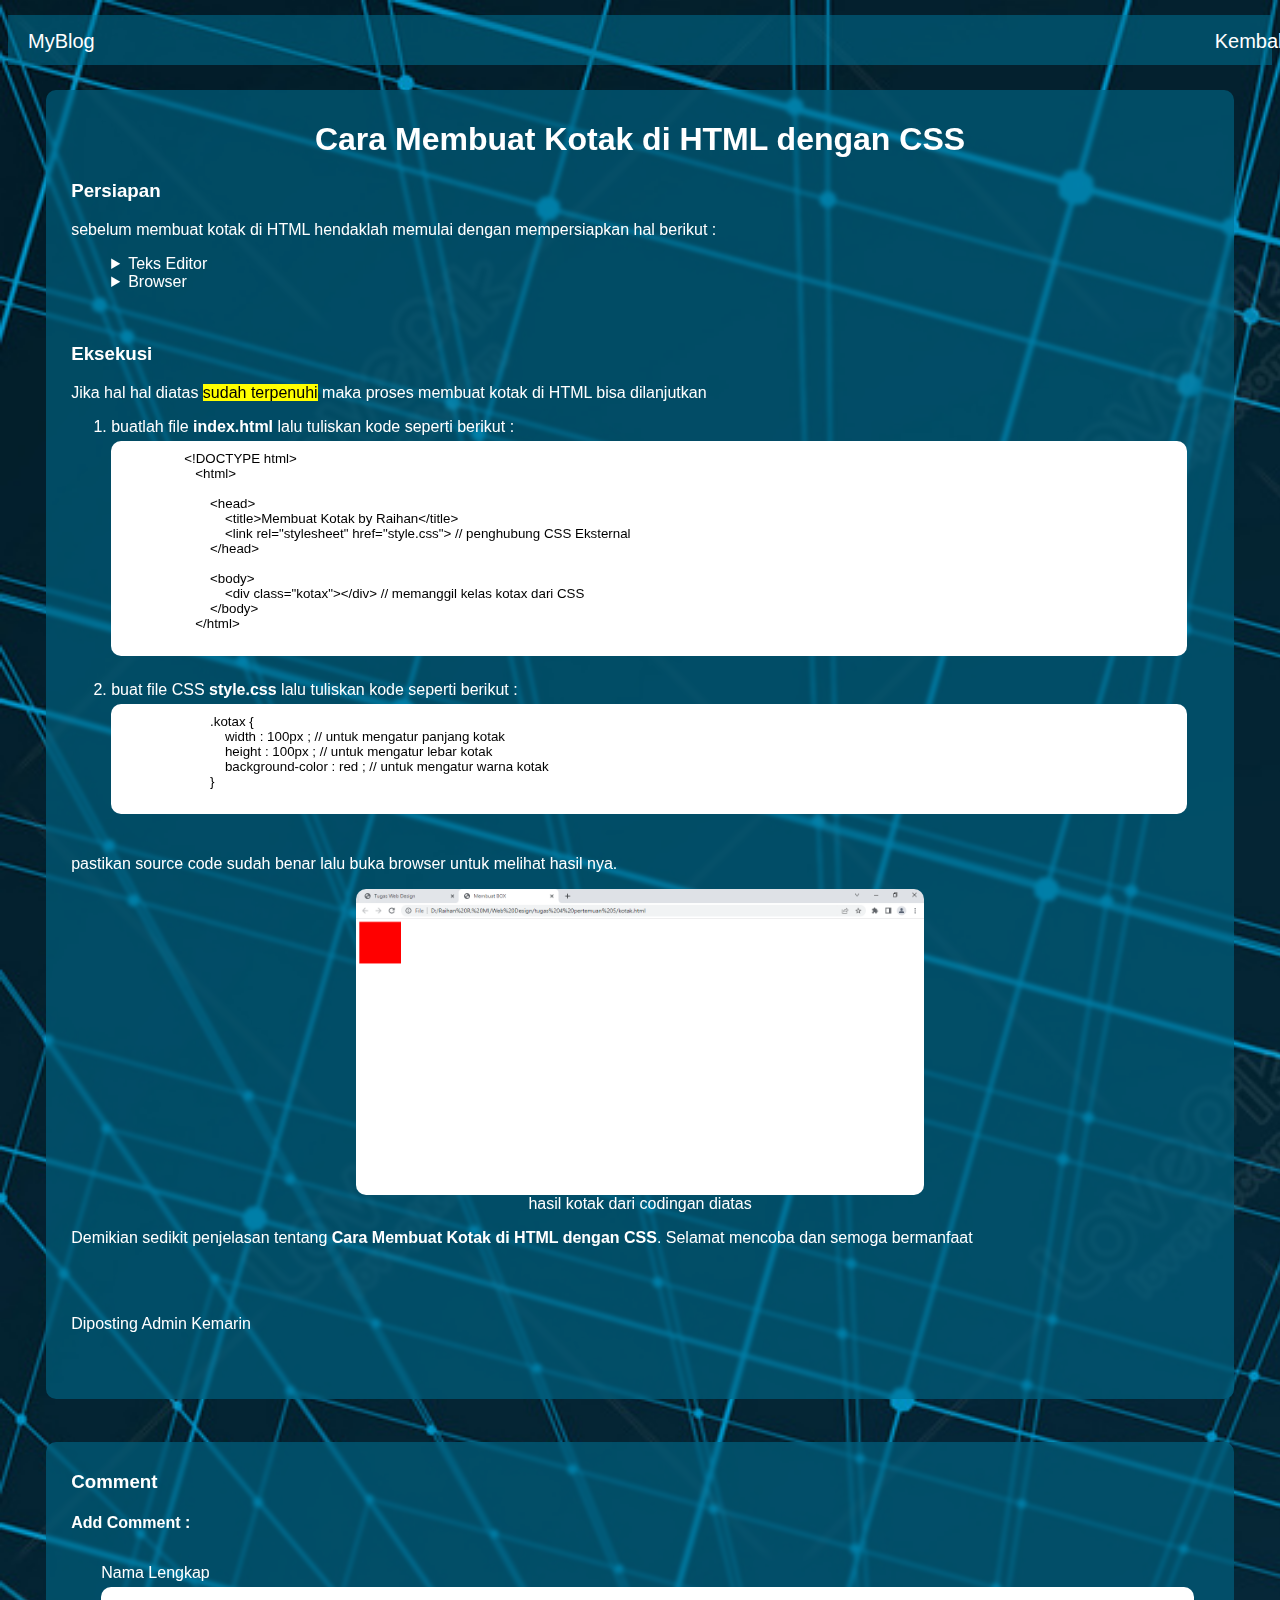
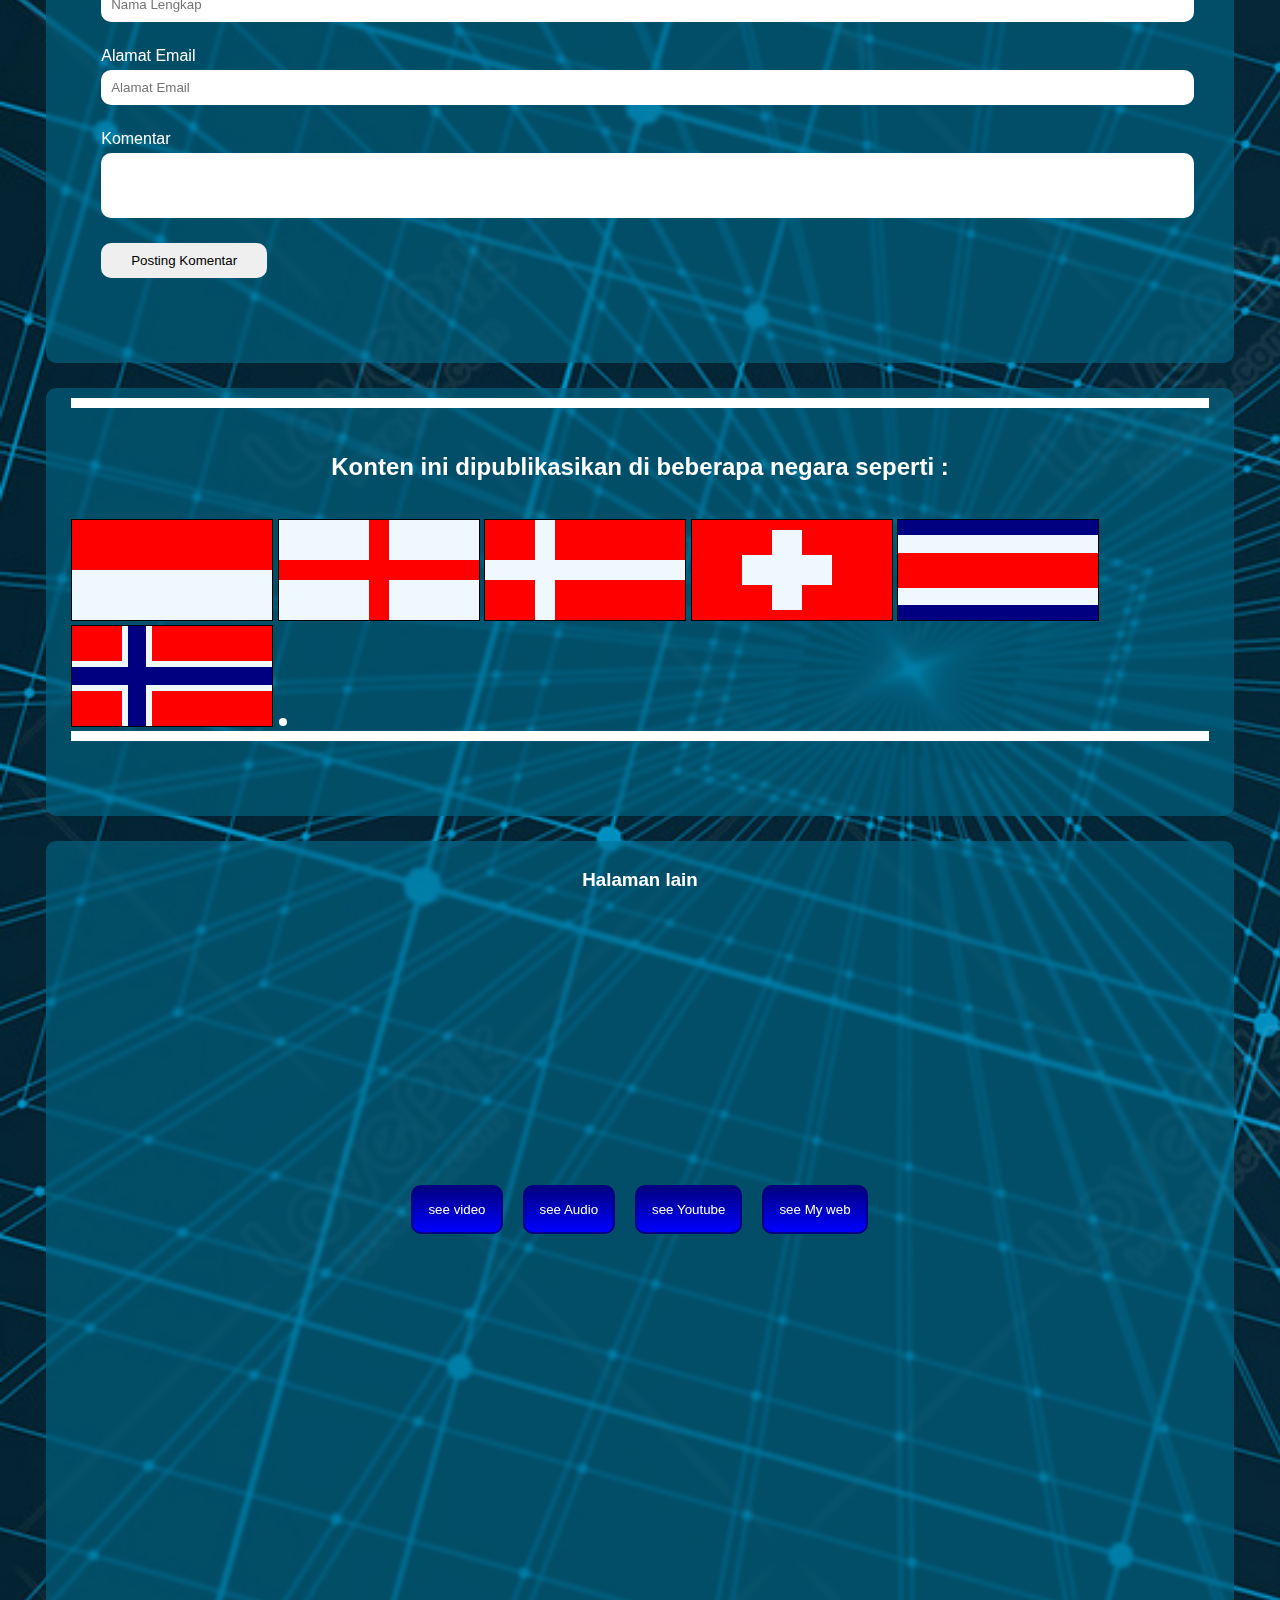
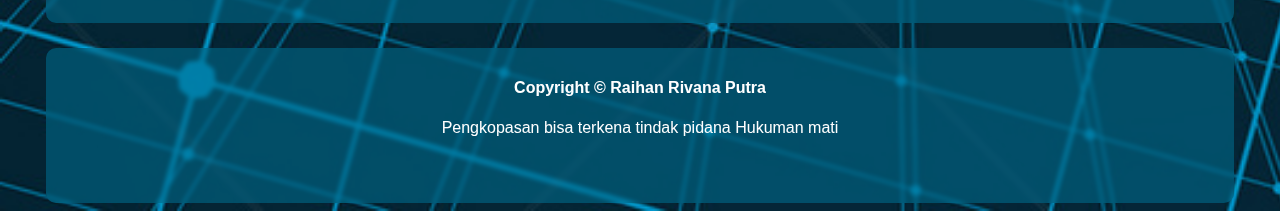
<file: new/index.html>
<html>

<head>
    <title>Tugas Web Design</title>
    <link rel="stylesheet" href="style.css">
</head>

<body>
    <nav>
        <div class="navbar">
            <div class="judul">
                <a href="index.html">MyBlog</a>
            </div>
            <ul>
                <li>
                    <a href="../index.html">Kembali</a>
                </li>
            </ul>
        </div>
    </nav>
    <section>
        <h1>
            Cara Membuat Kotak di HTML dengan CSS
        </h1>
        <article>
            <h3>Persiapan</h3>
            <p>sebelum membuat kotak di HTML hendaklah memulai dengan mempersiapkan hal berikut :</p>
            <ul>
                <li>
                    <details>
                        <summary>Teks Editor</summary>
                        <p>anda bisa menggunakan teks editor seperti notepad++, Sublime Text, Visual Studio Code, Atom,
                            dan
                            lain lain</p>
                    </details>
                </li>

                <li>
                    <details>
                        <summary> Browser </summary>
                        <p>untuk browser harap menggunakan browser yang mensupport CSS seperti Google Chrome, Mozilla
                            Firefox, Brave Browser, Dan lain lain</p>
                    </details>
                </li>

            </ul>
            <br>
        </article>
        <h3>
            Eksekusi
        </h3>
        <p>Jika hal hal diatas <mark> sudah terpenuhi</mark> maka proses membuat kotak di HTML bisa dilanjutkan</p>
        <ol>
            <li> buatlah file <b>index.html</b> lalu tuliskan kode seperti berikut : </li>
            <textarea cols="50" rows="13">
                 <!DOCTYPE html>
                    <html>
                        
                        <head>
                            <title>Membuat Kotak by Raihan</title>
                            <link rel="stylesheet" href="style.css"> // penghubung CSS Eksternal
                        </head>
                        
                        <body>
                            <div class="kotax"></div> // memanggil kelas kotax dari CSS
                        </body>
                    </html>
                    </textarea>
            <li> buat file CSS <b>style.css</b> lalu tuliskan kode seperti berikut : </li>
            <textarea cols="50" rows="6">
                        .kotax {
                            width : 100px ; // untuk mengatur panjang kotak
                            height : 100px ; // untuk mengatur lebar kotak
                            background-color : red ; // untuk mengatur warna kotak
                        }
                    </textarea>

        </ol>
        <p>
            pastikan source code sudah benar lalu buka browser untuk melihat hasil nya.
        </p>
        <figure>
            <img src="./hasil.PNG" alt="hasil" width="50%" loading="lazy">
            <figcaption>hasil kotak dari codingan diatas</figcaption>
        </figure>

        <p>Demikian sedikit penjelasan tentang <b>Cara Membuat Kotak di HTML dengan CSS</b>. Selamat mencoba dan semoga
            bermanfaat</p>
        <br><br>
        <p>
            Diposting Admin <time datetime="2023-04-04 10:40">Kemarin</time>
        </p>
    </section>
    <br>
    <section>
        <h3>
            Comment
        </h3>
        <h4>Add Comment : </h4>
        <form action="" method="post">
            <label for="nama">Nama Lengkap</label>
            <input type="text" for="nama" placeholder="Nama Lengkap" required>
            <label for="email">Alamat Email</label>
            <input type="text" for="email" placeholder="Alamat Email" required>
            <label for="comment">Komentar</label>
            <textarea name="comment" rows="3"></textarea>

            <button>Posting Komentar</button>
        </form>
    </section>

    <section>
        <svg width="100%" height="35">
            <rect width="9999999" height="10" fill="white" />
            Browser mu gak support SVG
        </svg>
        <h2 style="text-align: center;">Konten ini dipublikasikan di beberapa negara seperti : </h2>
        <br>
        <canvas id="indo" width="200" height="100" style="border:1px solid #000000;"></canvas>

        <canvas id="engl" width="200" height="100" style="border:1px solid #000000;"></canvas>

        <canvas id="denm" width="200" height="100" style="border:1px solid #000000;"></canvas>

        <canvas id="swis" width="200" height="100" style="border:1px solid #000000;"></canvas>

        <canvas id="cc" width="200" height="100" style="border:1px solid #000000;"></canvas>

        <canvas id="norwey" width="200" height="100" style="border:1px solid #000000;"></canvas>
        <svg height="10" width="10">
            <circle cx="5" cy="5" r="4" fill="white" />
        </svg><br>
        <svg width="100%" height="35">
            <rect width="9999999" height="10" fill="white" />
            Browser mu gak support SVG
        </svg>
    </section>
    <script>
        var indonesia = document.getElementById("indo");
        var ctx = indonesia.getContext("2d");
        var ctx2 = indonesia.getContext("2d");

        ctx.fillStyle = "aliceblue";
        ctx.fillRect(0, 0, 200, 100);
        ctx.fillStyle = "red";
        ctx.fillRect(0, 0, 200, 50);

        var denmark = document.getElementById("denm");
        var ctx1 = denmark.getContext("2d");
        var ctx2 = denmark.getContext("2d");
        var ctx3 = denmark.getContext("2d");
        var ctx4 = denmark.getContext("2d");
        ctx1.fillStyle = "red";
        ctx1.fillRect(0, 0, 200, 40);
        ctx2.fillStyle = "aliceblue";
        ctx2.fillRect(0, 40, 200, 20);
        ctx3.fillStyle = "red";
        ctx3.fillRect(0, 60, 200, 40);
        ctx4.fillStyle = "aliceblue";
        ctx4.fillRect(50, 0, 20, 100);



        var england = document.getElementById("engl");
        var ctx1 = england.getContext("2d");
        var ctx2 = england.getContext("2d");
        var ctx3 = england.getContext("2d");
        var ctx4 = england.getContext("2d");
        ctx1.fillStyle = "aliceblue";
        ctx1.fillRect(0, 0, 200, 40);
        ctx2.fillStyle = "red";
        ctx2.fillRect(0, 40, 200, 20);
        ctx3.fillStyle = "aliceblue";
        ctx3.fillRect(0, 60, 200, 40);
        ctx4.fillStyle = "red";
        ctx4.fillRect(90, 0, 20, 100);

        var swiss = document.getElementById("swis");
        var ctx1 = swiss.getContext("2d");
        var ctx2 = swiss.getContext("2d");
        var ctx3 = swiss.getContext("2d");
        var ctx4 = swiss.getContext("2d");
        ctx1.fillStyle = "red";
        ctx1.fillRect(0, 0, 200, 100);
        ctx2.fillStyle = "aliceblue";
        ctx2.fillRect(50, 35, 90, 30);

        ctx4.fillStyle = "aliceblue";
        ctx4.fillRect(80, 10, 30, 80);


        var costarica = document.getElementById("cc");
        var ctx1 = costarica.getContext("2d");
        var ctx2 = costarica.getContext("2d");
        var ctx3 = costarica.getContext("2d");
        var ctx4 = costarica.getContext("2d");
        ctx1.fillStyle = "navy";
        ctx1.fillRect(0, 0, 200, 100);
        ctx2.fillStyle = "aliceblue";
        ctx2.fillRect(0, 15, 200, 70);

        ctx4.fillStyle = "red";
        ctx4.fillRect(0, 33, 200, 35);

        var norwegia = document.getElementById("norwey");
        var ctx1 = norwegia.getContext("2d");
        var ctx2 = norwegia.getContext("2d");
        var ctx3 = norwegia.getContext("2d");
        var ctx4 = norwegia.getContext("2d");
        var ctx5 = norwegia.getContext("2d");


        ctx1.fillStyle = "red";
        ctx1.fillRect(0, 0, 200, 100);
        ctx2.fillStyle = "aliceblue";
        ctx2.fillRect(0, 35, 200, 30);

        ctx3.fillStyle = "aliceblue";
        ctx3.fillRect(50, 0, 30, 100);
        ctx5.fillStyle = "navy";
        ctx5.fillRect(56, 0, 18, 100);
        ctx4.fillStyle = "navy";
        ctx4.fillRect(0, 41, 200, 18);
    </script>
    <section>
        <center>
            <h3>Halaman lain </h3>
            <iframe src="./index2.html" frameborder="0" width="75%" height="75%"></iframe>
        </center>
    </section>
    <footer>
        <section style="text-align: center;">
            <h4>Copyright &copy; Raihan Rivana Putra</h4>
            <p> Pengkopasan bisa terkena tindak pidana Hukuman mati</p>
        </section>
    </footer>
</body>


</html>
</file>
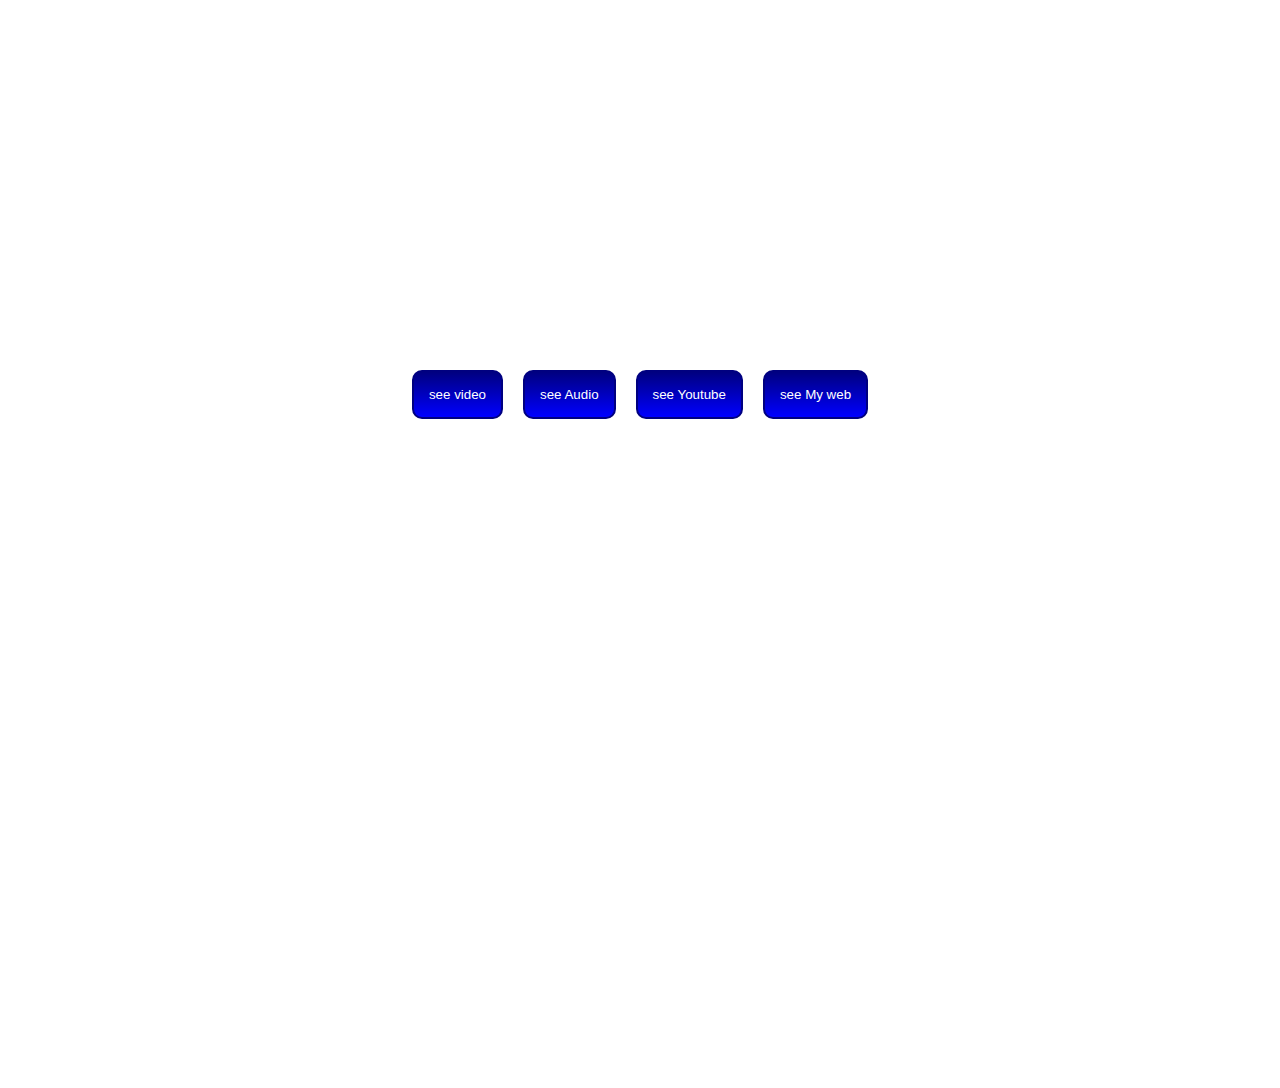
<file: new/index2.html>
<!DOCTYPE html>
<html lang="en">

<head>

    <script src="./script.js"></script>
    <!-- <link rel="stylesheet" href="./style.css"> -->
    <title>Document</title>
</head>
<style>
    .container {
        width: 100%;
        height: 80vh;
    }

    .centered {
        display: flex;
        align-items: center;
        justify-content: center;
        margin-top: 40vh;
    }

    button,
    a {
        padding: 15px;
        margin: 10px;
        outline: none;
        color: white;
        background: linear-gradient(navy, blue);
        border: 2px solid navy;
        border-radius: 10px;

    }

    button:hover,
    a:hover {
        color: navy;
        background: white;
        border: 2px solid navy;
        transition: 0.25s;
        font-weight: bold;
    }

    video {
        border-radius: 10px;
    }
</style>
<script>
    function muncul5() {

    }

    function muncul() {

        document.write(`<br><a href="./index2.html" style="padding: 15px; margin: 10px; outline: none; color: white;background: linear-gradient(navy, blue);  border: 2px solid navy; border-radius: 10px;text-decoration:none"> close video</a><br><br><br>
        <center>
            <video width="90%" height="auto" controls >
                <source src="./aset/16.Smooth Camera Follow in Unity - Tutorial.mp4" type="video/mp4">
                browser mu ga support video
            </video>
        </center>`);
    }
    function tutup() {
        document.write('<button onclick="muncul()"> see video</button>')
        document.write('<button onclick="muncul2()"> see Audio</button>')
        document.write('<button onclick="muncul3()"> see Youtube</button>')
        document.write('<button onclick="muncul4()"> see My web</button>')
    }
    function muncul2() {
        document.write(`<br><a href="./index2.html" style="padding: 15px; margin: 10px; outline: none; color: white;background: linear-gradient(navy, blue);  border: 2px solid navy; border-radius: 10px;text-decoration:none"> close audio</a><br><br><br>
        <audio controls>
            <source src="./aset/Suara Hujan Dan Petir  Untuk Terapi Tidur Dan Relax.mp3" type="audio/mpeg">
            Your browser does not support the audio element.
        </audio>  `);
    }
    function muncul3() {
        document.write(`<br><a href="./index2.html" style="padding: 15px; margin: 10px; outline: none; color: white;background: linear-gradient(navy, blue);  border: 2px solid navy; border-radius: 10px;text-decoration:none"> close youtube</a><br><br><br>
        <iframe width="450" height="300" src="https://www.youtube.com/embed/D1FOPvcBIp8"></iframe> `);
    }
    function muncul4() {
        document.write(`<br><a href="./index2.html" style="padding: 15px; margin: 10px; outline: none; color: white;background: linear-gradient(navy, blue);  border: 2px solid navy; border-radius: 10px;text-decoration:none"> close web</a><br><br><br>
        <embed width="100%" height="90%" src="https://ordinalblog.netlify.app/">`);
    }
</script>

<body>
    <div class="container">
        <div class="centered">
            <script>
                tutup();
            </script>
        </div>
    </div>
</body>

</html>
</file>
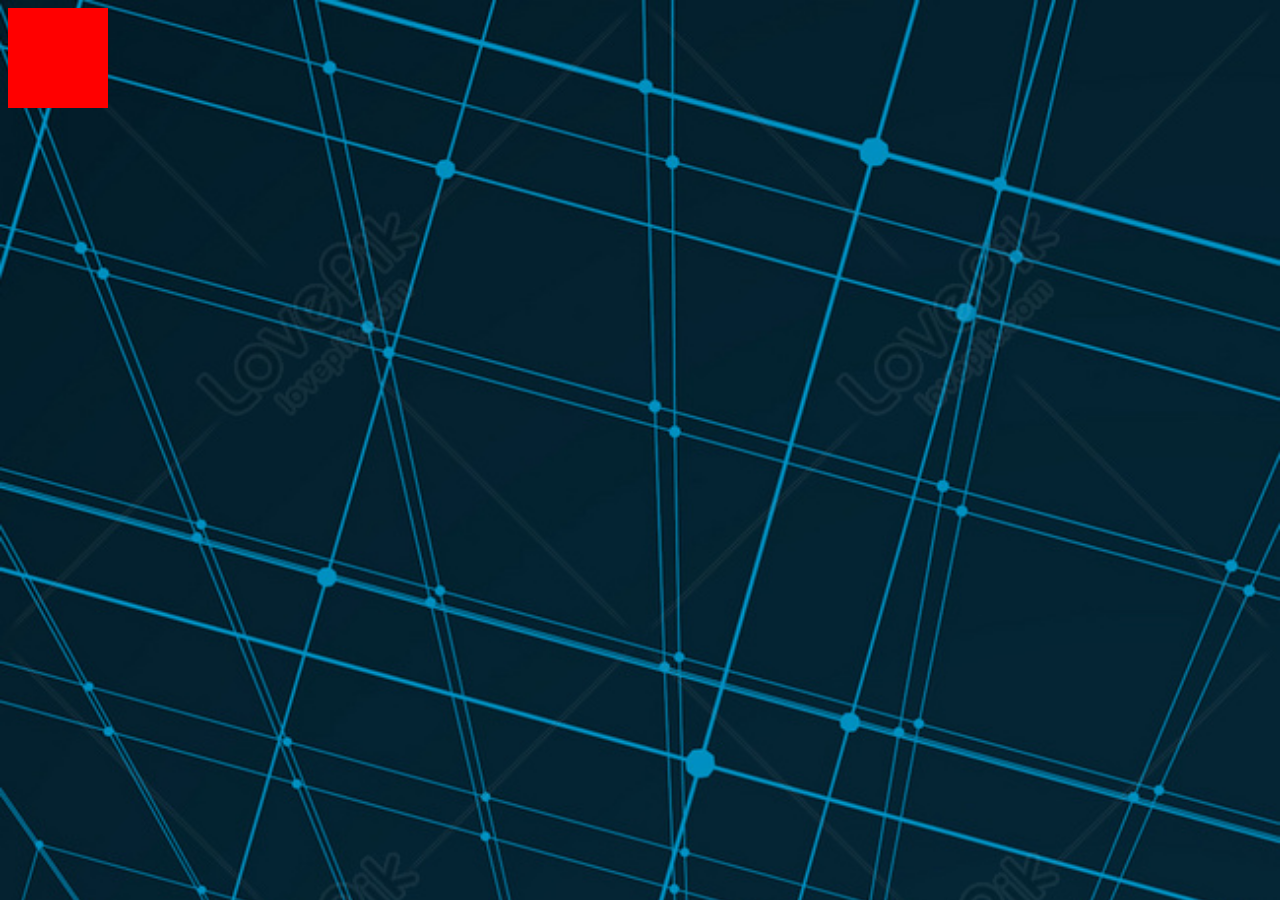
<file: new/kotak.html>
<title>Membuat BOX</title>
<link rel="stylesheet" href="style.css">
</head>

<body>
    <div class="kotax"></div>
</body>
<style>
    .kotax {
        width: 100px;
        height: 100px;
        background-color: red;
    }
</style>
</file>
<file: new/style.css>
:root {
    --color1: white;
    --color2: rgba(0, 113, 148, 0.541);

}

* {
    font-family: helvetica;
    /* color: var(--color1); */
}

nav {
    background-color: var(--color2);
    /* color: var(--color1); */
    height: 50px;
}

nav,
.judul {
    color: var(--color1);
    /* padding: 5px; */
    font-size: 20px;
    margin-top: 15px;
    padding-left: 10px;
    padding-right: 1080px;
}

.navbar {
    display: flex;
}

.navbar,
ul {
    margin-top: 15px;
    list-style: none;
}

.navbar,
ul,
a {
    text-decoration: none;
    color: var(--color1);

}

body {
    background: url('./as.jpg');
    background-size: cover;

}

textarea {
    resize: none;
    outline: none;
}

figure {
    display: block;
}

figure,
img {
    display: block;
    margin-left: auto;
    margin-right: auto;
    border-radius: 10px;
}

figcaption {
    text-align: center;
}

h1 {
    text-align: center;
}

section {
    color: var(--color1);
    margin-top: 25px;
    border-radius: 10px;
    display: block;
    margin-left: auto;
    margin-right: auto;
    padding: 10px;
    padding-left: 25px;
    padding-right: 25px;
    backdrop-filter: blur(2px);
    background-color: var(--color2);
    width: 90%;
    height: auto;
    padding-bottom: 50px;
}

form,
label {
    display: block;
}

form,
input,
textarea {
    width: 98%;
    padding: 10px;
    margin-top: 5px;
    margin-bottom: 25px;
    outline: none;
    border: none;
    border-radius: 10px;
}

form,
button {
    padding: 10px;
    padding-left: 30px;
    padding-right: 30px;
    border-radius: 10px;
    border: none;
}

button:hover {
    background-color: transparent;
    border: 2px solid var(--color1);
    color: var(--color1);
}

* {
    transition: 0.5s;
}
</file>
